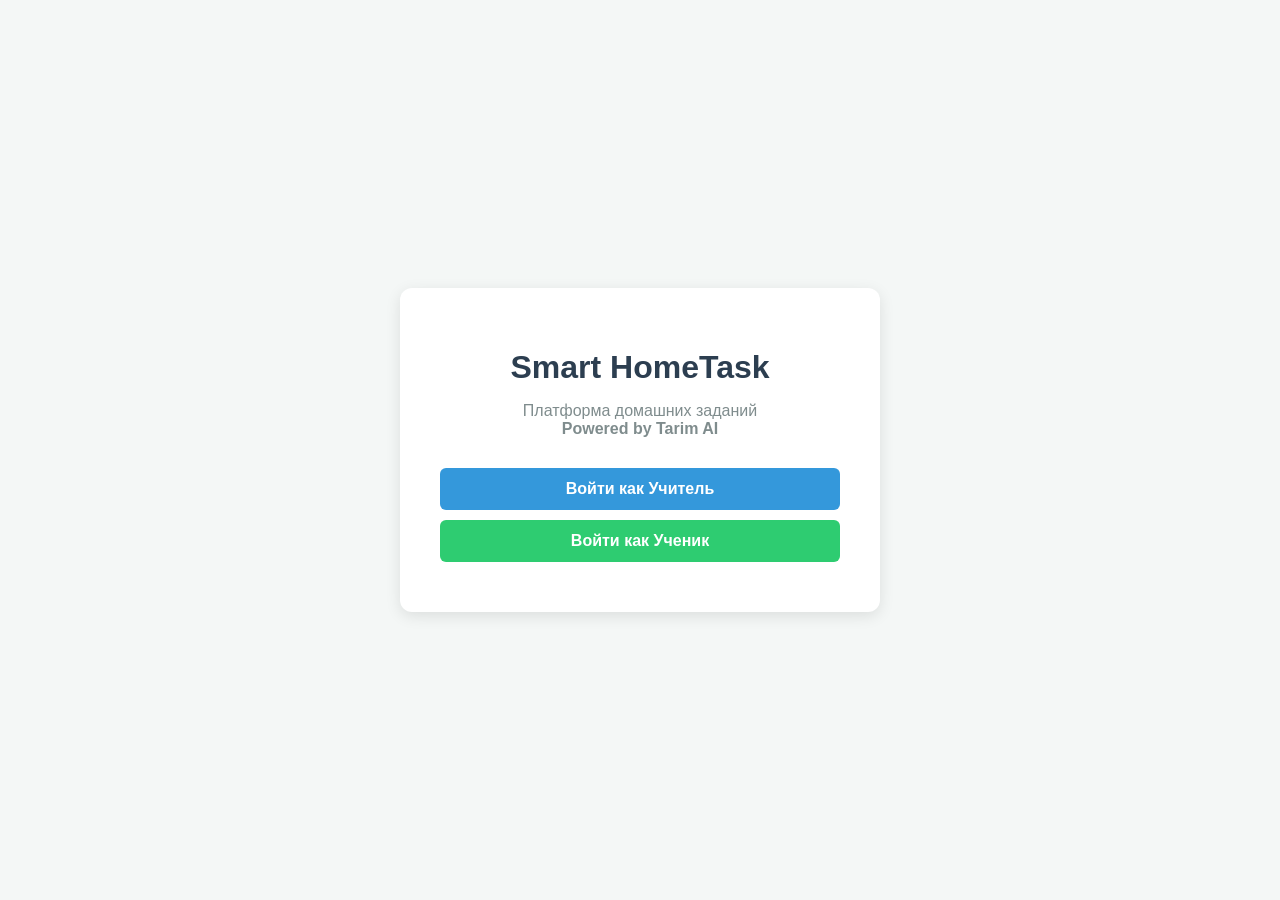
<file: templates/index.html>
<!DOCTYPE html>
<html lang="ru">
<head>
    <meta charset="UTF-8">
    <meta name="viewport" content="width=device-width, initial-scale=1.0">
    <title>Smart HomeTask — Главная</title>
    <style>
        body {
            font-family: 'Segoe UI', Tahoma, Geneva, Verdana, sans-serif;
            background-color: #f4f7f6;
            display: flex;
            justify-content: center;
            align-items: center;
            height: 100vh;
            margin: 0;
        }
        .container {
            background: white;
            padding: 40px;
            border-radius: 12px;
            box-shadow: 0 4px 15px rgba(0,0,0,0.1);
            text-align: center;
            max-width: 400px;
            width: 100%;
        }
        h1 {
            color: #2c3e50;
            margin-bottom: 10px;
        }
        p {
            color: #7f8c8d;
            margin-bottom: 30px;
        }
        .btn {
            display: block;
            width: 100%;
            padding: 12px 0;
            margin: 10px 0;
            border: none;
            border-radius: 6px;
            font-size: 16px;
            font-weight: bold;
            cursor: pointer;
            text-decoration: none;
            color: white;
            transition: background 0.2s;
        }
        .btn-teacher {
            background-color: #3498db;
        }
        .btn-teacher:hover {
            background-color: #2980b9;
        }
        .btn-student {
            background-color: #2ecc71;
        }
        .btn-student:hover {
            background-color: #27ae60;
        }
    </style>
</head>
<body>
    <div class="container">
        <h1>Smart HomeTask</h1>
        <p>Платформа домашних заданий<br><b>Powered by Tarim AI</b></p>
        
        <a href="/login?role=teacher" class="btn btn-teacher">Войти как Учитель</a>
        <a href="/login?role=student" class="btn btn-student">Войти как Ученик</a>
    </div>
</body>
</html>
</file>
